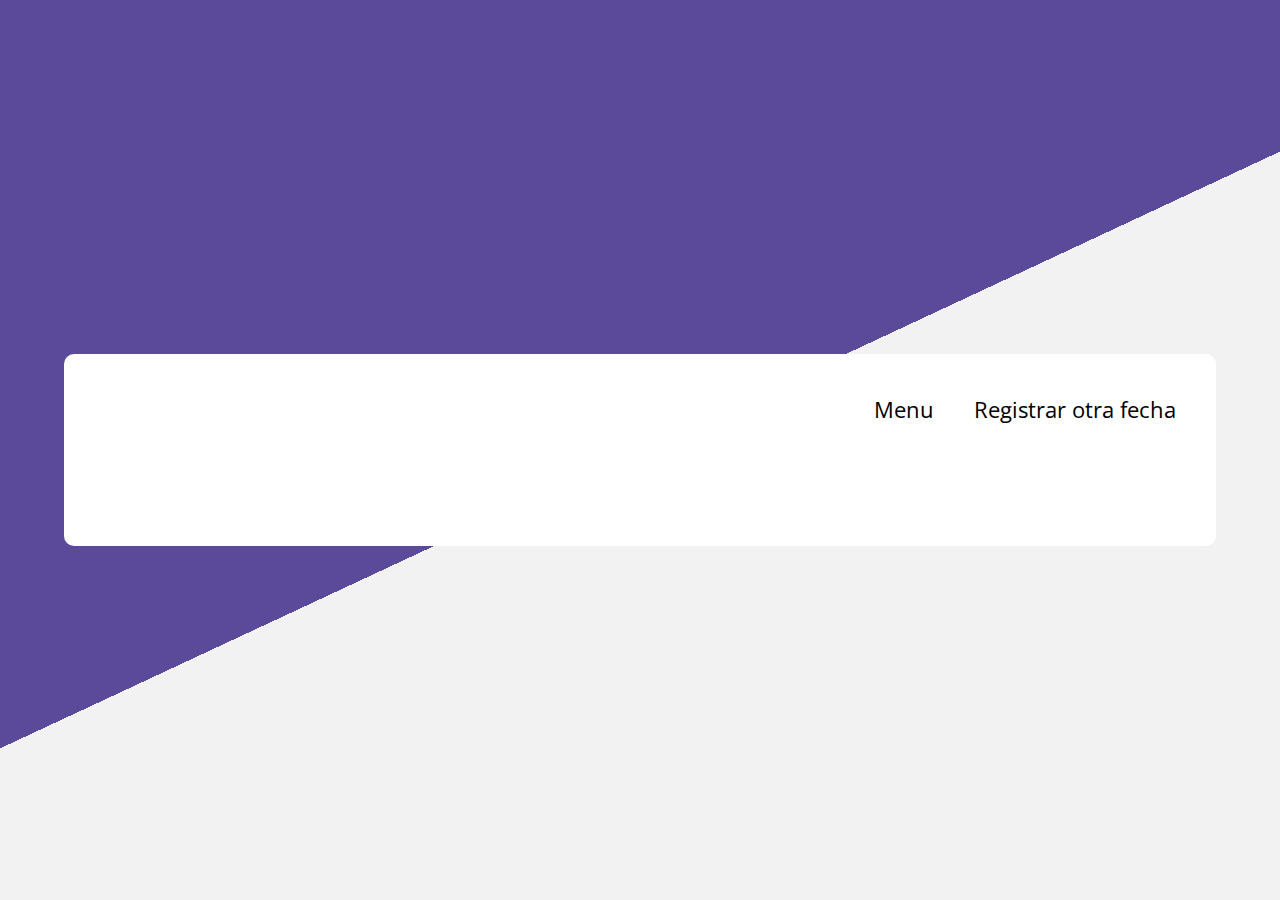
<file: POO/index.html>
<!DOCTYPE html>
<html lang="es">
    <head>
         <meta charset="UTF-8">
         <meta name="viewport" content="width=device-width, initial-scale=1.0">
         <meta http-equiv="X-UA-Compatible" content="ie=edge">
         <title>Altas</title>
         <link href="https://fonts.googleapis.com/css?family=Open+Sans&display=swap" rel="stylesheet"> 
         <style>
            * {
        padding: 0;
        margin: 0;
        box-sizing: border-box;
    }
    
    
    body {
         min-height: 100vh;
         font-family: 'Open Sans', sans-serif;
         font-size: 20px;
        font-weight: 400;
         background-image: linear-gradient(-25deg, #f2f2f2 50%, #5b4a9a 50%);
         display: flex;
         align-items: center;
    }
    
    .contenedor {
        background-color: #fff;
        width: 90%;
        max-width: 1200px;
        margin: 40px auto;
        padding: 40px;
        border-radius: 10px;
    }
    
    header {
        display: flex;
         align-items: center;
         justify-content: space-between;
         flex-wrap: wrap;
         margin-bottom: 80px;
    }
    
    .logo {
        font-size: 25px;
         font-weight: 600;
         color: #000;
        text-decoration: none;
    }
    
    .menu  {
        display: flex;
         justify-content: space-between;
         flex-wrap: wrap;
    }
    
    .menu a {
        font-size: 22px;
         border-bottom: 2px solid transparent;
         margin-left: 40px;
         color: #000;
        text-decoration: none;
        transition: all 0.3s ease;
    }
    
    .menu a:hover {
        border-bottom: 2px solid #f2c968;
    }
    
    main {
         display: flex;
         justify-content: flex-end;
         align-items: center;
    }
    
    main .contenedor-img {
         max-width: 60%;
         margin-right: 40px;
    }
    
   
    .btn-link {
         display: inline-block;
         padding: 10px 30px;
        border-radius: 100px;
         margin-right: 10px;
         text-decoration: none;
         background: #cac7c7;
    }
    
    .btn-link:hover,
    .btn-link.activo {
        color: #fff;
        background: #5b4a9a;
        
    }
    
   
         </style>
    </head>
    <body>
         <div class="contenedor">
              <header>
                   <a href="#" class="logo"></a>
                   <nav class="menu">
                        <a href="fecha.php">Menu</a>
                        <a href="altas_1.php">Registrar otra fecha</a>
                   </nav>
              </header>

 

  </body>
    </html>
</file>
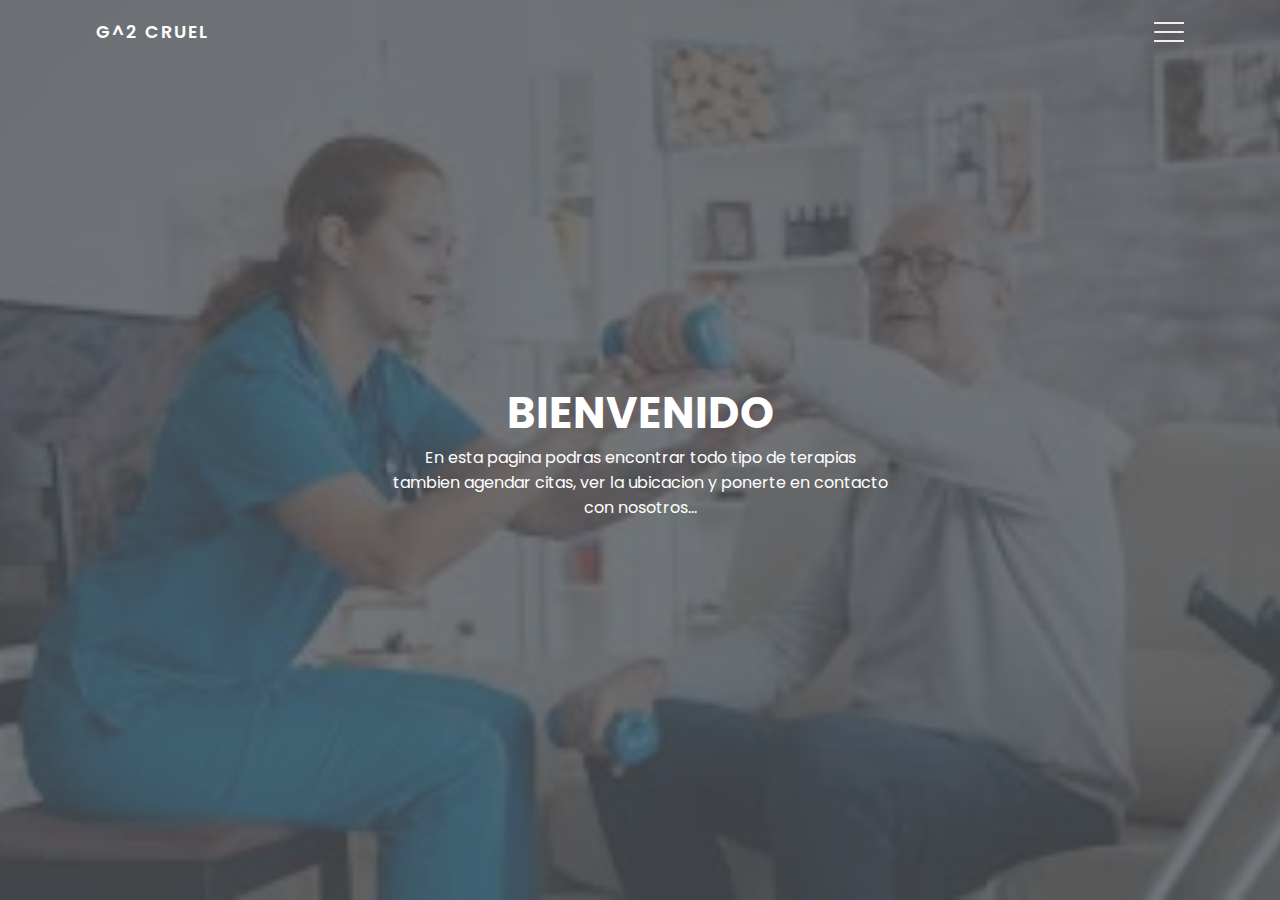
<file: POO/1.1.html>
<!DOCTYPE html>
<html lang="en">
  <head>
    <meta charset="UTF-8" />
    <meta name="viewport" content="width=device-width, initial-scale=1.0" />
    <title>3D Navbar Animation</title>
    <style>
        @import url("https://fonts.googleapis.com/css2?family=Poppins:wght@300;400;500;600;700;800;900&display=swap");

* {
  padding: 0;
  margin: 0;
  box-sizing: border-box;
}

body,
button {
  font-family: "Poppins", sans-serif;
}

.container {
  min-height: 100vh;
  width: 100%;
  background-color: #f05107;
  background-image: linear-gradient(135deg, #54b1fd 0%, #1e262e 74%);
  overflow-x: hidden;
  transform-style: preserve-3d;
}

.navbar {
  position: fixed;
  top: 0;
  left: 0;
  width: 100%;
  z-index: 10;
  height: 3rem;
}

.menu {
  max-width: 72rem;
  width: 100%;
  margin: 0 auto;
  padding: 0 2rem;
  display: flex;
  justify-content: space-between;
  align-items: center;
  color: #fff;
}

.logo {
  font-size: 1.1rem;
  font-weight: 600;
  text-transform: uppercase;
  letter-spacing: 2px;
  line-height: 4rem;
}

.logo span {
  font-weight: 300;
}

.hamburger-menu {
  height: 4rem;
  width: 3rem;
  cursor: pointer;
  display: flex;
  align-items: center;
  justify-content: flex-end;
}

.bar {
  width: 1.9rem;
  height: 1.5px;
  border-radius: 2px;
  background-color: #eee;
  transition: 0.5s;
  position: relative;
}

.bar:before,
.bar:after {
  content: "";
  position: absolute;
  width: inherit;
  height: inherit;
  background-color: #eee;
  transition: 0.5s;
}

.bar:before {
  transform: translateY(-9px);
}

.bar:after {
  transform: translateY(9px);
}

.main {
  position: relative;
  width: 100%;
  left: 0;
  z-index: 5;
  overflow: hidden;
  transform-origin: left;
  transform-style: preserve-3d;
  transition: 0.5s;
}

header {
  min-height: 100vh;
  width: 100%;
  background: url("[data-uri]") no-repeat top center / cover;
  position: relative;
}

.overlay {
  position: absolute;
  width: 100%;
  height: 100%;
  top: 0;
  left: 0;
  background-color: rgba(78, 83, 88, 0.8);
  display: flex;
  justify-content: center;
  align-items: center;
}

.inner {
  max-width: 35rem;
  text-align: center;
  color: #fff;
  padding: 0 2rem;
}

.title {
  font-size: 2.7rem;
}

.btn {
  margin-top: 1rem;
  padding: 0.6rem 1.8rem;
  background-color: #1179e7;
  border: none;
  border-radius: 25px;
  color: #fff;
  text-transform: uppercase;
  cursor: pointer;
  text-decoration: none;
}

.container.active .bar {
  transform: rotate(360deg);
  background-color: transparent;
}

.container.active .bar:before {
  transform: translateY(0) rotate(45deg);
}

.container.active .bar:after {
  transform: translateY(0) rotate(-45deg);
}

.container.active .main {
  animation: main-animation 0.5s ease;
  cursor: pointer;
  transform: perspective(1300px) rotateY(20deg) translateZ(310px) scale(0.5);
}

@keyframes main-animation {
  from {
    transform: translate(0);
  }

  to {
    transform: perspective(1300px) rotateY(20deg) translateZ(310px) scale(0.5);
  }
}

.links {
  position: absolute;
  width: 30%;
  right: 0;
  top: 0;
  height: 100vh;
  z-index: 2;
  display: flex;
  justify-content: center;
  align-items: center;
}

ul {
  list-style: none;
}

.links a {
  text-decoration: none;
  color: #eee;
  padding: 0.7rem 0;
  display: inline-block;
  font-size: 1rem;
  font-weight: 300;
  text-transform: uppercase;
  letter-spacing: 1px;
  transition: 0.3s;
  opacity: 0;
  transform: translateY(10px);
  animation: hide 0.5s forwards ease;
}

.links a:hover {
  color: #fff;
}

.container.active .links a {
  animation: appear 0.5s forwards ease var(--i);
}

@keyframes appear {
  from {
    opacity: 0;
    transform: translateY(10px);
  }
  to {
    opacity: 1;
    transform: translateY(0px);
  }
}

@keyframes hide {
  from {
    opacity: 1;
    transform: translateY(0px);
  }
  to {
    opacity: 0;
    transform: translateY(10px);
  }
}

.shadow {
  position: absolute;
  width: 100%;
  height: 100vh;
  top: 0;
  left: 0;
  transform-style: preserve-3d;
  transform-origin: left;
  transition: 0.5s;
  background-color: white;
}

.shadow.one {
  z-index: -1;
  opacity: 0.15;
}

.shadow.two {
  z-index: -2;
  opacity: 0.1;
}

.container.active .shadow.one {
  animation: shadow-one 0.6s ease-out;
  transform: perspective(1300px) rotateY(20deg) translateZ(215px) scale(0.5);
}

@keyframes shadow-one {
  0% {
    transform: translate(0);
  }

  5% {
    transform: perspective(1300px) rotateY(20deg) translateZ(310px) scale(0.5);
  }

  100% {
    transform: perspective(1300px) rotateY(20deg) translateZ(215px) scale(0.5);
  }
}

.container.active .shadow.two {
  animation: shadow-two 0.6s ease-out;
  transform: perspective(1300px) rotateY(20deg) translateZ(120px) scale(0.5);
}

@keyframes shadow-two {
  0% {
    transform: translate(0);
  }

  20% {
    transform: perspective(1300px) rotateY(20deg) translateZ(310px) scale(0.5);
  }

  100% {
    transform: perspective(1300px) rotateY(20deg) translateZ(120px) scale(0.5);
  }
}

.container.active .main:hover + .shadow.one {
  transform: perspective(1300px) rotateY(20deg) translateZ(230px) scale(0.5);
}

.container.active .main:hover {
  transform: perspective(1300px) rotateY(20deg) translateZ(340px) scale(0.5);
}
    </style>
  </head>
  <body>
    <div class="container">
      <div class="navbar">
        <div class="menu">
          <h3 class="logo">G^2 CRUEL<span></span></h3>
          <div class="hamburger-menu">
            <div class="bar"></div>
          </div>
        </div>
      </div>

      <div class="main-container">
        <div class="main">
          <header>
            <div class="overlay">
              <div class="inner">
                <h2 class="title">BIENVENIDO</h2>
                <p>
                  En esta pagina podras encontrar todo tipo de terapias tambien agendar citas, ver la ubicacion y ponerte en contacto con nosotros...
                </p>
                <!-- <button class="btn">Read more</button> -->
              </div>
            </div>
          </header>
        </div>

        <div class="shadow one"></div>
        <div class="shadow two"></div>
      </div>

      <div class="links">
        <ul>
          <li>
            <a href="1.2_terapias.html" style="--i: 0.05s;">Terapias</a>
          </li>
          <br>
          <li>
            <a href="1.3_registro.html" style="--i: 0.1s;">Agendar cita</a>
          </li>
          <br>
          <li>
            <a href="https://maps.app.goo.gl/1JzysLraNu5u3N2G9?g_st=iw" style="--i: 0.15s;">Ubicacion</a>
          </li>
          <br>
          <li>
            <a href="https://www.instagram.com/medjora.mty/" style="--i: 0.2s;">contacto</a>
          </li>
          
  
        </ul>
      </div>
    </div>

    <script>
        const hamburger_menu = document.querySelector(".hamburger-menu");
const container = document.querySelector(".container");

hamburger_menu.addEventListener("click", () => {
  container.classList.toggle("active");
});
    </script>
  </body>
</html>
</file>
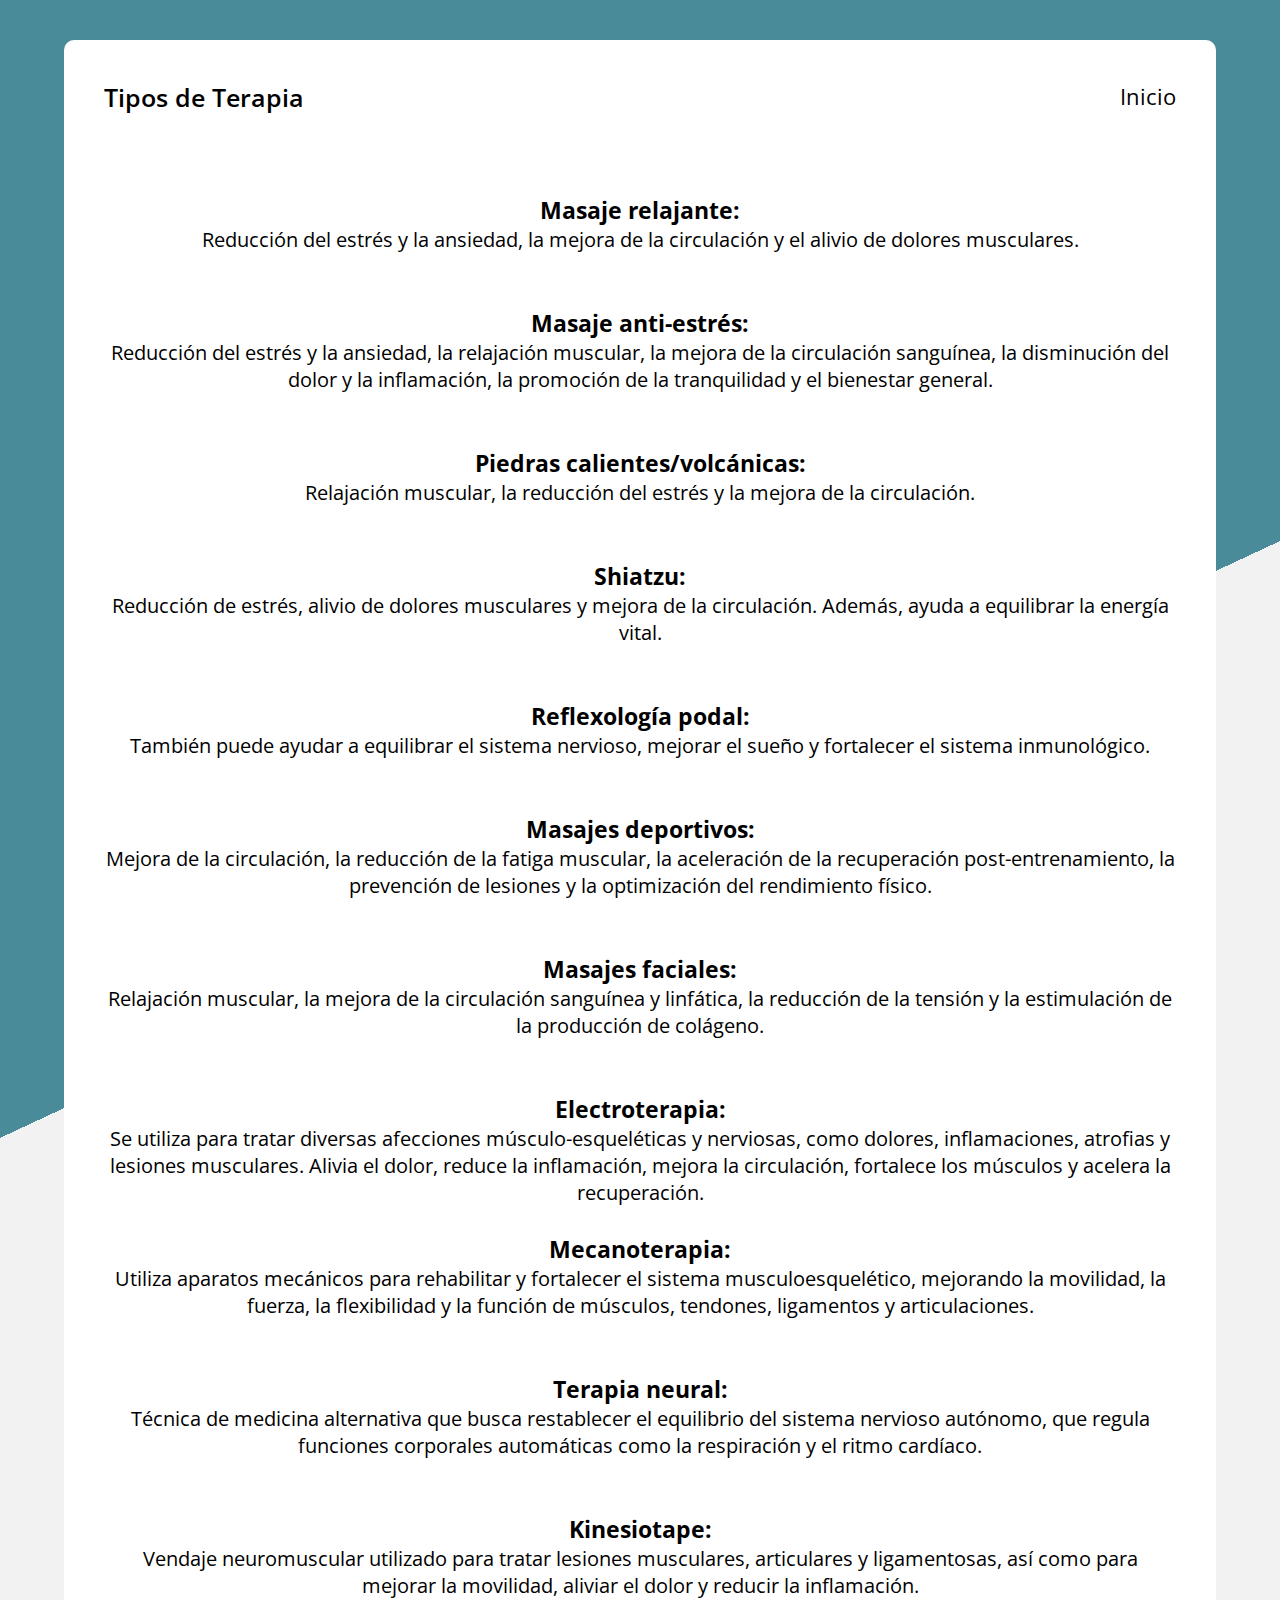
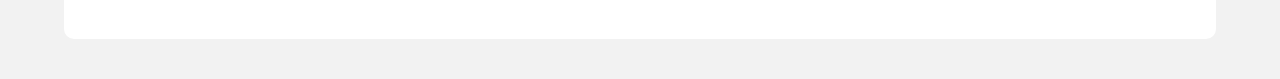
<file: POO/1.2_terapias.html>
<!-- <!DOCTYPE html>
<html lang="en">
<head>
	<meta charset="UTF-8">
	<meta name="viewport" content="width=device-width, initial-scale=1.0">
	<link href="https://fonts.googleapis.com/css?family=Roboto:400,700" rel="stylesheet">
	<title>Barra de Scroll Personalizada</title>
    <style>
        * {
	margin: 0;
	padding: 0;
	box-sizing: border-box;
}

body {
	font-family: 'Roboto', sans-serif;
	color: #fff;
	background: #0575E6;  /* fallback for old browsers */
	background: -webkit-linear-gradient(to left, #067902, #0575E6);  /* Chrome 10-25, Safari 5.1-6 */
	background: linear-gradient(to left, #0c96e1, #c081f7); 
    /* W3C, IE 10+/ Edge, Firefox 16+, Chrome 26+, Opera 12+, Safari 7+	 */
}

.contenedor {
	width: 800px;
	margin: 50px;
	padding: 20px;
}

.contenedor h1 {
	font-size: 38px;
	font-weight: 700;
}

.contenedor hr {
	background: rgba(255,255,255,.5);
	width: 20%;
	height: 5px;
	border: none;
	margin: 20px 0;
}

p {
	margin-bottom: 20px;
	line-height: 28px;
	font-size: 16px;
}

/* Scroll Personalizado */

body::-webkit-scrollbar {
	width: 10px;
	background: #7b15e0;
}

body::-webkit-scrollbar-thumb {
	background: rgba(0, 255, 13, 0.2);
	border-radius: 10px;
	border-right: 2px solid #fb00ff;
}
    </style>
</head>
<body>
	<center>
	<div class="contenedor">
		<h1>TIPOS DE TERAPIA</h1><br>
		<hr>
        <p>Masaje relajante: <br>reducción del estrés y la ansiedad, la mejora de la circulación y el alivio de dolores musculares.</p>
        <p>Masaje Anti-estrés: <br>reducción del estrés y la ansiedad, la relajación muscular, la mejora de la circulación sanguínea, la disminución del dolor y la inflamación, la promoción de la tranquilidad y el bienestar general</p>
        <p>Piedras calientes/volcánicas: <br>relajación muscular, la reducción del estrés y la mejora de la circulación</p>
        <p>Shiat zu: <br> reducción de estrés, alivio de dolores musculares y mejora de la circulación. Además, ayuda a equilibrar la energía vital</p>
        <p>Reflexología podal: <br> También puede ayudar a equilibrar el sistema nervioso, mejorar el sueño, y fortalecer el sistema inmunológico.</p>
        <p>Deportivos: <br>mejora de la circulación, la reducción de la fatiga muscular, la aceleración de la recuperación post-entrenamiento, la prevención de lesiones y la optimización del rendimiento físico</p>
        <p>Faciales: <br>relajación muscular, la mejora de la circulación sanguínea y linfática, la reducción de la tensión y la estimulación de la producción de colágeno</p>
        <p>Electroterapia: <br>La electroterapia sirve para tratar diversas afecciones músculo-esqueléticas y nerviosas, como dolores, inflamaciones, atrofias y lesiones musculares. Se utiliza para aliviar el dolor, reducir la inflamación, mejorar la circulación, fortalecer los músculos y acelerar la recuperación en procesos de rehabilitación.</p>
        <p>Mecanoterapia: <br>La mecanoterapia es una rama de la fisioterapia que utiliza aparatos mecánicos para rehabilitar y fortalecer el sistema musculoesquelético, mejorando la movilidad, la fuerza, la flexibilidad y la función de los músculos, tendones, ligamentos y articulaciones. Sirve para tratar diversas condiciones, como lesiones deportivas, laborales o recreativas, así como afecciones neurológicas y problemas de movilidad.</p>
        <p>Terapia neural: <br>La terapia neural, también conocida como terapia nerviosa, es una técnica de medicina alternativa que busca restablecer el equilibrio del sistema nervioso autónomo, que regula funciones corporales automáticas como la respiración y el ritmo cardíaco.</p>
        <p>KINESIOTAPE: <br>El kinesiotape, o vendaje neuromuscular, se utiliza en fisioterapia para tratar lesiones musculares, articulares y ligamentosas, así como para mejorar la movilidad, aliviar el dolor y reducir la inflamación.</p>
	</center>
	</div>
</body>
</html> -->

<!DOCTYPE html>
<html lang="es">
    <head>
         <meta charset="UTF-8">
         <meta name="viewport" content="width=device-width, initial-scale=1.0">
         <meta http-equiv="X-UA-Compatible" content="ie=edge">
         <title>fecha4.bajas</title>
         <link href="https://fonts.googleapis.com/css?family=Open+Sans&display=swap" rel="stylesheet"> 
         <style>
            * {
        padding: 0;
        margin: 0;
        box-sizing: border-box;
    }
    
    
    body {
         min-height: 100vh;
         font-family: 'Open Sans', sans-serif;
         font-size: 20px;
        font-weight: 400;
         background-image: linear-gradient(-25deg, #f2f2f2 50%, #4a8b9a 50%);
         display: flex;
         align-items: center;
    }
    
    .contenedor {
        background-color: #fff;
        width: 90%;
        max-width: 1200px;
        margin: 40px auto;
        padding: 40px;
        border-radius: 10px;
    }
    
    header {
        display: flex;
         align-items: center;
         justify-content: space-between;
         flex-wrap: wrap;
         margin-bottom: 80px;
    }
    
    .logo {
        font-size: 25px;
         font-weight: 600;
         color: #000;
        text-decoration: none;
    }
    
    .menu  {
        display: flex;
         justify-content: space-between;
         flex-wrap: wrap;
    }
    
    .menu a {
        font-size: 22px;
         border-bottom: 2px solid transparent;
         margin-left: 40px;
         color: #000;
        text-decoration: none;
        transition: all 0.3s ease;
    }
    
    .menu a:hover {
        border-bottom: 2px solid #f2c968;
    }
    
    main {
         display: flex;
         justify-content: flex-end;
         align-items: center;
    }
    
    main .contenedor-img {
         max-width: 60%;
         margin-right: 40px;
    }
    
   
    .btn-link {
         display: inline-block;
         padding: 10px 30px;
        border-radius: 100px;
         margin-right: 10px;
         text-decoration: none;
         background: #cac7c7;
    }
    
    .btn-link:hover,
    .btn-link.activo {
        color: #fff;
        background: #5b4a9a;
        
    }
    
   
         </style>
    </head>
    <body>
         <div class="contenedor">
              <header>
                   <a href="#" class="logo">Tipos de Terapia</a>
                   <nav class="menu">
                        <a href="1.1.html">Inicio</a>
                        <!-- <a href="fecha.php">Volver</a> -->
                   </nav>
              </header>

			<center>
		<p><h3>Masaje relajante:</h3> Reducción del estrés y la ansiedad, la mejora de la circulación y el alivio de dolores musculares.</p>
		<br><br>
<p><h3>Masaje anti-estrés:</h3> Reducción del estrés y la ansiedad, la relajación muscular, la mejora de la circulación sanguínea, la disminución del dolor y la inflamación, la promoción de la tranquilidad y el bienestar general.</p>
<br><br>
<p><h3>Piedras calientes/volcánicas:</h3> Relajación muscular, la reducción del estrés y la mejora de la circulación.</p>
<br><br>
<p><h3>Shiatzu:</h3> Reducción de estrés, alivio de dolores musculares y mejora de la circulación. Además, ayuda a equilibrar la energía vital.</p>
<br><br>
<p><h3>Reflexología podal:</h3> También puede ayudar a equilibrar el sistema nervioso, mejorar el sueño y fortalecer el sistema inmunológico.</p>
<br><br>
<p><h3>Masajes deportivos:</h3> Mejora de la circulación, la reducción de la fatiga muscular, la aceleración de la recuperación post-entrenamiento, la prevención de lesiones y la optimización del rendimiento físico.</p>
<br><br>
<p><h3>Masajes faciales:</h3> Relajación muscular, la mejora de la circulación sanguínea y linfática, la reducción de la tensión y la estimulación de la producción de colágeno.</p>
<br><br>
<p><h3>Electroterapia:</h3> Se utiliza para tratar diversas afecciones músculo-esqueléticas y nerviosas, como dolores, inflamaciones, atrofias y lesiones musculares. Alivia el dolor, reduce la inflamación, mejora la circulación, fortalece los músculos y acelera la recuperación.</p>
<br>
<p><h3>Mecanoterapia:</h3> Utiliza aparatos mecánicos para rehabilitar y fortalecer el sistema musculoesquelético, mejorando la movilidad, la fuerza, la flexibilidad y la función de músculos, tendones, ligamentos y articulaciones.</p>
<br><br>
<p><h3>Terapia neural:</h3> Técnica de medicina alternativa que busca restablecer el equilibrio del sistema nervioso autónomo, que regula funciones corporales automáticas como la respiración y el ritmo cardíaco.</p>
<br><br>
<p><h3>Kinesiotape:</h3> Vendaje neuromuscular utilizado para tratar lesiones musculares, articulares y ligamentosas, así como para mejorar la movilidad, aliviar el dolor y reducir la inflamación.</p>

			</center>
        
  
			  
 </div>
    
    </body>
    </html>
</file>
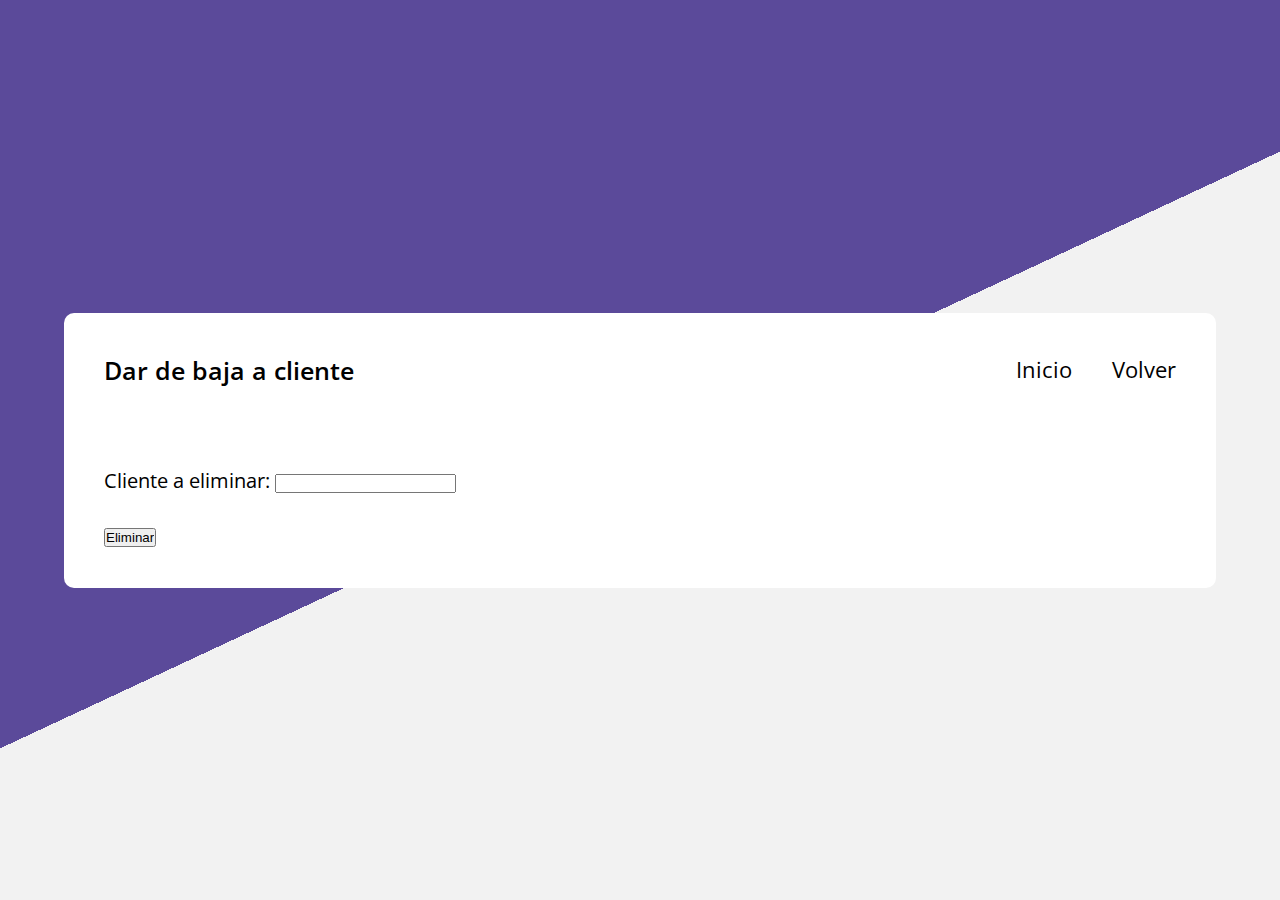
<file: POO/1.5b.html>
<!DOCTYPE html>
<html lang="es">
    <head>
         <meta charset="UTF-8">
         <meta name="viewport" content="width=device-width, initial-scale=1.0">
         <meta http-equiv="X-UA-Compatible" content="ie=edge">
         <title>fecha4.bajas</title>
         <link href="https://fonts.googleapis.com/css?family=Open+Sans&display=swap" rel="stylesheet"> 
         <style>
            * {
        padding: 0;
        margin: 0;
        box-sizing: border-box;
    }
    
    
    body {
         min-height: 100vh;
         font-family: 'Open Sans', sans-serif;
         font-size: 20px;
        font-weight: 400;
         background-image: linear-gradient(-25deg, #f2f2f2 50%, #5b4a9a 50%);
         display: flex;
         align-items: center;
    }
    
    .contenedor {
        background-color: #fff;
        width: 90%;
        max-width: 1200px;
        margin: 40px auto;
        padding: 40px;
        border-radius: 10px;
    }
    
    header {
        display: flex;
         align-items: center;
         justify-content: space-between;
         flex-wrap: wrap;
         margin-bottom: 80px;
    }
    
    .logo {
        font-size: 25px;
         font-weight: 600;
         color: #000;
        text-decoration: none;
    }
    
    .menu  {
        display: flex;
         justify-content: space-between;
         flex-wrap: wrap;
    }
    
    .menu a {
        font-size: 22px;
         border-bottom: 2px solid transparent;
         margin-left: 40px;
         color: #000;
        text-decoration: none;
        transition: all 0.3s ease;
    }
    
    .menu a:hover {
        border-bottom: 2px solid #f2c968;
    }
    
    main {
         display: flex;
         justify-content: flex-end;
         align-items: center;
    }
    
    main .contenedor-img {
         max-width: 60%;
         margin-right: 40px;
    }
    
   
    .btn-link {
         display: inline-block;
         padding: 10px 30px;
        border-radius: 100px;
         margin-right: 10px;
         text-decoration: none;
         background: #cac7c7;
    }
    
    .btn-link:hover,
    .btn-link.activo {
        color: #fff;
        background: #5b4a9a;
        
    }
    
   
         </style>
    </head>
    <body>
         <div class="contenedor">
              <header>
                   <a href="#" class="logo">Dar de baja a cliente</a>
                   <nav class="menu">
                        <a href="1.1.html">Inicio</a>
                        <a href="1_menu.html">Volver</a>
                   </nav>
              </header>
        
             <form action="1.6b.php" method="post">

               Cliente a eliminar:
               <input type="text" name="nombre"><br><br>
                          
               <input type="submit" value="Eliminar">
             </form>     
         </div>
    
    </body>
    </html>
</file>
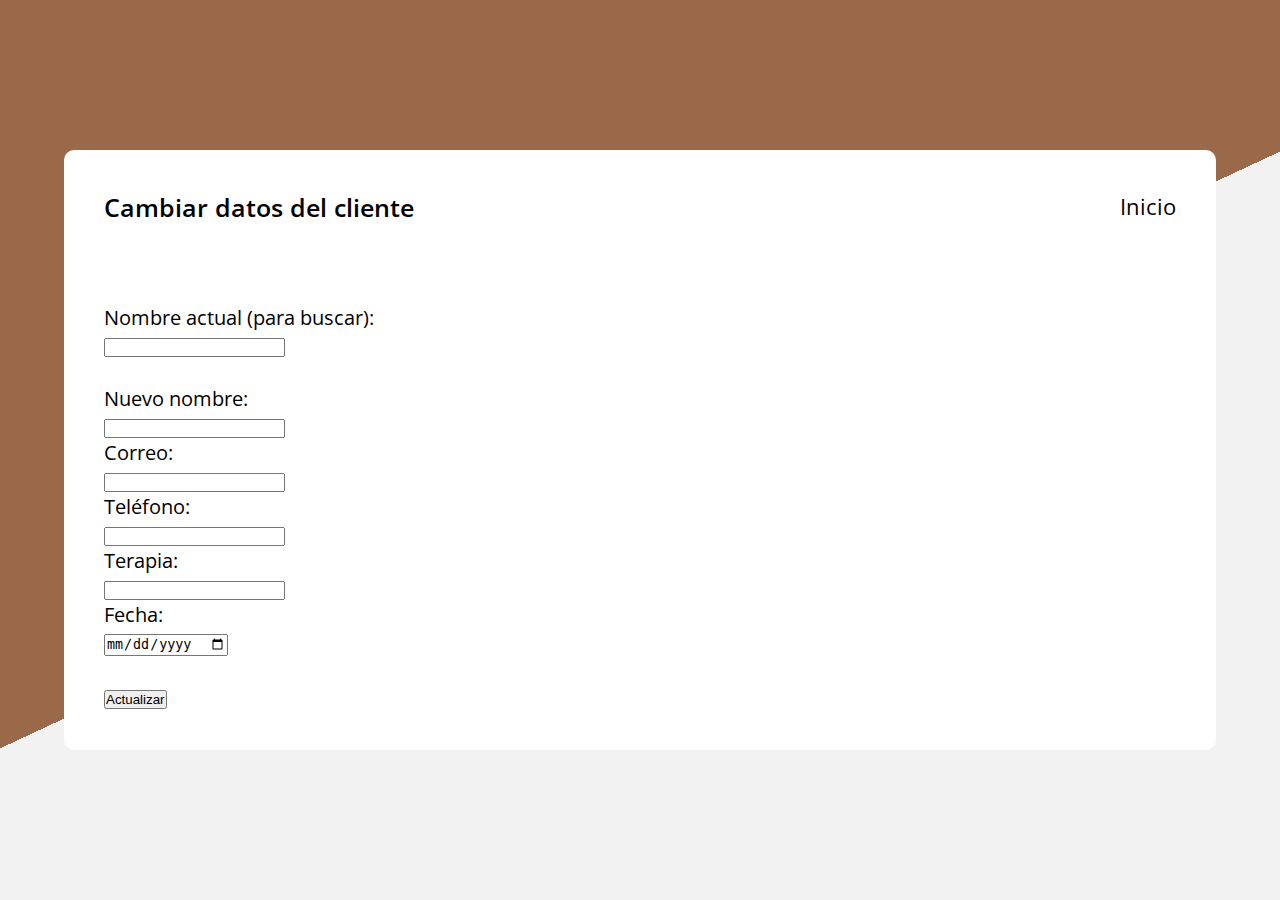
<file: POO/1.7c.html>
<!DOCTYPE html>
<html lang="es">
    <head>
         <meta charset="UTF-8">
         <meta name="viewport" content="width=device-width, initial-scale=1.0">
         <meta http-equiv="X-UA-Compatible" content="ie=edge">
         <title>fecha4.bajas</title>
         <link href="https://fonts.googleapis.com/css?family=Open+Sans&display=swap" rel="stylesheet"> 
         <style>
            * {
        padding: 0;
        margin: 0;
        box-sizing: border-box;
    }
    
    
    body {
         min-height: 100vh;
         font-family: 'Open Sans', sans-serif;
         font-size: 20px;
        font-weight: 400;
         background-image: linear-gradient(-25deg, #f2f2f2 50%, #9a694a 50%);
         display: flex;
         align-items: center;
    }
    
    .contenedor {
        background-color: #fff;
        width: 90%;
        max-width: 1200px;
        margin: 40px auto;
        padding: 40px;
        border-radius: 10px;
    }
    
    header {
        display: flex;
         align-items: center;
         justify-content: space-between;
         flex-wrap: wrap;
         margin-bottom: 80px;
    }
    
    .logo {
        font-size: 25px;
         font-weight: 600;
         color: #000;
        text-decoration: none;
    }
    
    .menu  {
        display: flex;
         justify-content: space-between;
         flex-wrap: wrap;
    }
    
    .menu a {
        font-size: 22px;
         border-bottom: 2px solid transparent;
         margin-left: 40px;
         color: #000;
        text-decoration: none;
        transition: all 0.3s ease;
    }
    
    .menu a:hover {
        border-bottom: 2px solid #f2c968;
    }
    
    main {
         display: flex;
         justify-content: flex-end;
         align-items: center;
    }
    
    main .contenedor-img {
         max-width: 60%;
         margin-right: 40px;
    }
    
   
    .btn-link {
         display: inline-block;
         padding: 10px 30px;
        border-radius: 100px;
         margin-right: 10px;
         text-decoration: none;
         background: #cac7c7;
    }
    
    .btn-link:hover,
    .btn-link.activo {
        color: #fff;
        background: #5b4a9a;
        
    }
    
   
         </style>
    </head>
    <body>
         <div class="contenedor">
              <header>
                   <a href="#" class="logo">Cambiar datos del cliente</a>
                   <nav class="menu">
                        <a href="1_menu.html">Inicio</a>
                        <!-- <a href="fecha.php">Volver</a> -->
                   </nav>
              </header>
        
    <form method="post" action="1.8c.php">
  <label>Nombre actual (para buscar):</label><br>
  <input type="text" name="nombre_original" required><br><br>

  <label>Nuevo nombre:</label><br>
  <input type="text" name="nombre" required><br>

  <label>Correo:</label><br>
  <input type="email" name="correo" required><br>

  <label>Teléfono:</label><br>
  <input type="text" name="telefono" required><br>

  <label>Terapia:</label><br>
  <input type="text" name="terapia" required><br>

  <label>Fecha:</label><br>
  <input type="date" name="fecha" required><br><br>

  <input type="submit" value="Actualizar">
</form>         </div>
    
    </body>
    </html>
</file>
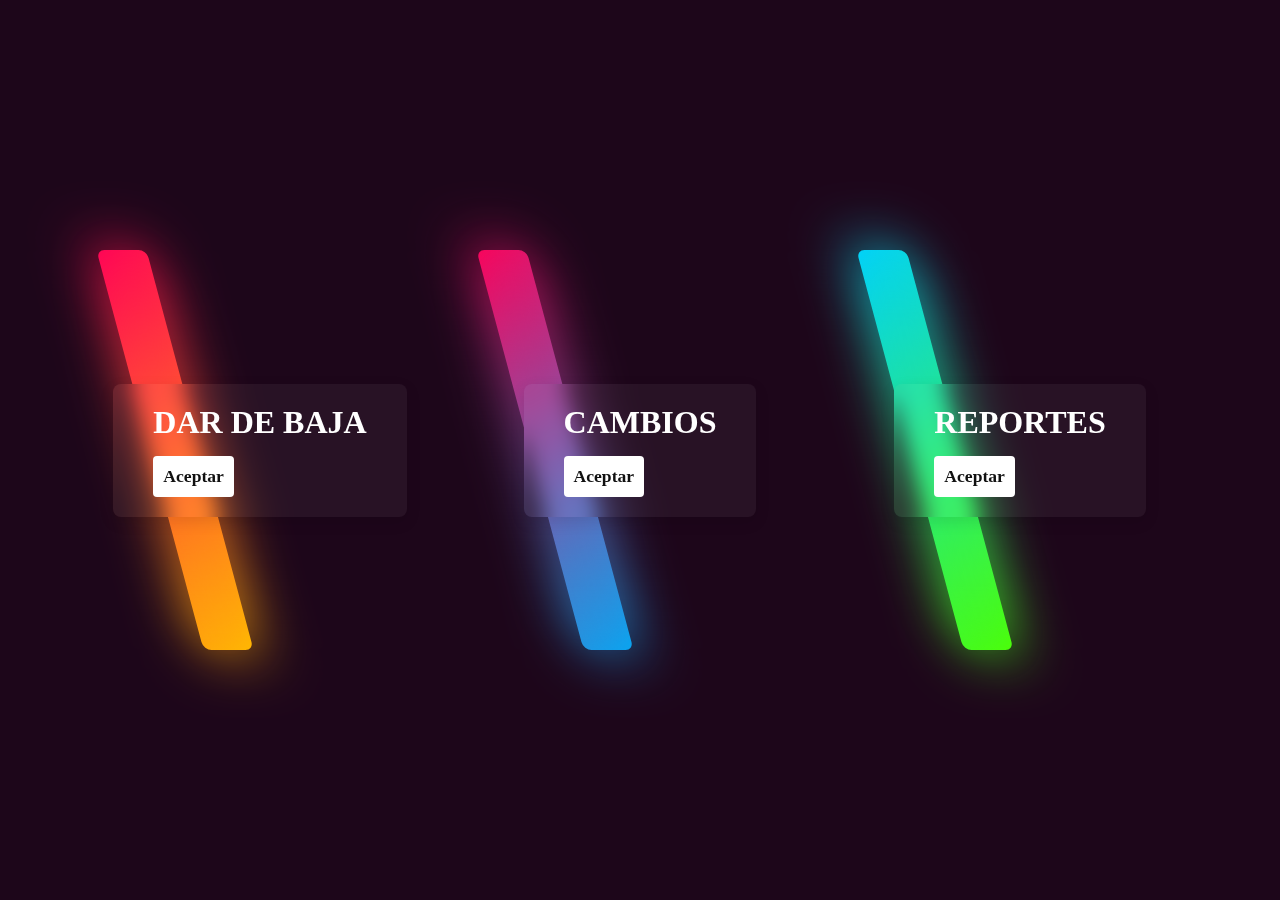
<file: POO/1_menu.html>
<!DOCTYPE html>
<html lang="en">
<head>
    <meta charset="UTF-8">
    <meta http-equiv="X-UA-Compatible" content="IE=edge">
    <meta name="viewport" content="width=device-width, initial-scale=1.0">
    <title>Cards</title>
    <style>
        *{
            margin: 0;
            padding: 0;
            box-sizing: border-box;
            font-family: consolas;
        }

        body{
            display: flex;
            justify-content: center;
            min-height: 100vh;
            background: #1d061a;
        }
        
        .container{
            display: flex;
            justify-content: center;
            align-items: center;
            flex-wrap: wrap;
            padding: 40px 0;
        }

        .container .box{
            position: relative;
            width: 320px;
            height: 400px;
            display: flex;
            justify-content: center;
            align-items: center;
            margin: 40px 30px;
            transition: 0.5s;
        }

        .container .box::before{
            content: '';
            position: absolute;
            top: 0;
            left: 50px;
            width: 50px;
            height: 100%;
            background: #fff;
            border-radius: 8px;
            transform: skewX(15deg);
            transition: 0.5s;
        }

        .container .box::after{
            content: '';
            position: absolute;
            top: 0;
            left: 50px;
            width: 50px;
            height: 100%;
            background: #fff;
            border-radius: 8px;
            transform: skewX(15deg);
            transition: 0.5s;
            filter: blur(30px);
            transition: 0.5s;
        }

        .container .box:hover:before,
        .container .box:hover:after{
            transform: skewX(0deg);
            left: 20px;
            width: calc(100% - 90px);
        }

        .container .box:nth-child(1):before,
        .container .box:nth-child(1):after{
            background: linear-gradient(315deg, #ffbc00, #ff0058);
        }

        .container .box:nth-child(2):before,
        .container .box:nth-child(2):after{
            background: linear-gradient(315deg, #03a9f4, #ff0058);
        }

        .container .box:nth-child(3):before,
        .container .box:nth-child(3):after{
            background: linear-gradient(315deg, #4dff03, #00d0ff);
        }

        .container .box span{
            display: block;
            position: absolute;
            top: 0;
            left: 0;
            right: 0;
            bottom: 0;
            z-index: 50;
            pointer-events: none;
        }

        .container .box span::before{
            content: '';
            position: absolute;
            top: 0;
            left: 0;
            width: 100%;
            height: 100%;
            border-radius: 8px;
            background: rgba(255, 255, 255, 0.1);
            backdrop-filter: blur(10px);
            opacity: 0;
            transition: 0.5s;
            animation: animate 2s ease-in-out infinite;
            box-shadow: 0.5px 15px rgba(0,0,0,0.05);
        }

        .container .box:hover span::before{
            top: -50px;
            left: 50px;
            width: 100px;
            height: 100px;
            opacity: 1;
        }

        .container .box span::after{
            content: '';
            position: absolute;
            bottom: 0;
            right: 0;
            width: 100%;
            height: 100%;
            border-radius: 8px;
            background: rgba(255, 255, 255, 0.1);
            backdrop-filter: blur(10px);
            opacity: 0;
            transition: 0.5s;
            animation: animate 2s ease-in-out infinite;
            box-shadow: 0.5px 15px rgba(0,0,0,0.05);
            animation-delay: -1s;
        }

        .container .box:hover span::after{
            bottom: -50px;
            right: 50px;
            width: 100px;
            height: 100px;
            opacity: 1;
        }

        @keyframes animate{
            0%,100%
            {
                transform: translateY(10px);
            }
            50%
            {
                transform: translateY(-10px);
            }
        }

        .container .box .content{
            position: relative;
            left: 0;
            padding: 20px 40px;
            background: rgba(255,255,255,0.05);
            box-shadow: 0 5px 15px rgba(0,0,0,0.1);
            border-radius: 8px;
            backdrop-filter: blur(10px);
            z-index: 1;
            transform: 0.5s;
            color: #fff;
        }

        .container .box:hover .content{
            left: -25px;
            padding: 60px 40px;
        }

        .container .box .content h2{
            font-size: 2em;
            color: #fff;
            margin-bottom:10px;
        }

        .container .box .content p{
            font-size: 1.1em;
            margin-bottom: 10px;
            line-height: 1.4em;
        }

        .container .box .content a{
            display: inline-block;
            font-size: 1.1em;
            color: #111;
            background: #fff;
            padding: 10px;
            border-radius: 4px;
            text-decoration: none;
            font-weight: 700;
            margin-top: 5px;
        }

    </style>
</head>
<body>
    <div class="container">
        <div class="box">
            <span></span>
            <div class="content">
                <h2>DAR DE BAJA </h2>
                <p>
                </p>
                <a href="1.5b.html">Aceptar</a>
            </div>
        </div>

        <div class="box">
            <span></span>
            <div class="content">
                <h2>CAMBIOS</h2>
                <p>
                </p>
                <a href="1.7c.html">Aceptar</a>
            </div>
        </div>

        <div class="box">
            <span></span>
            <div class="content">
                <h2>REPORTES</h2>
                <p>
                </p>
                <a href="1.9r.php">Aceptar</a>
            </div>
        </div>

    </div>
</body>
</html>
</file>
